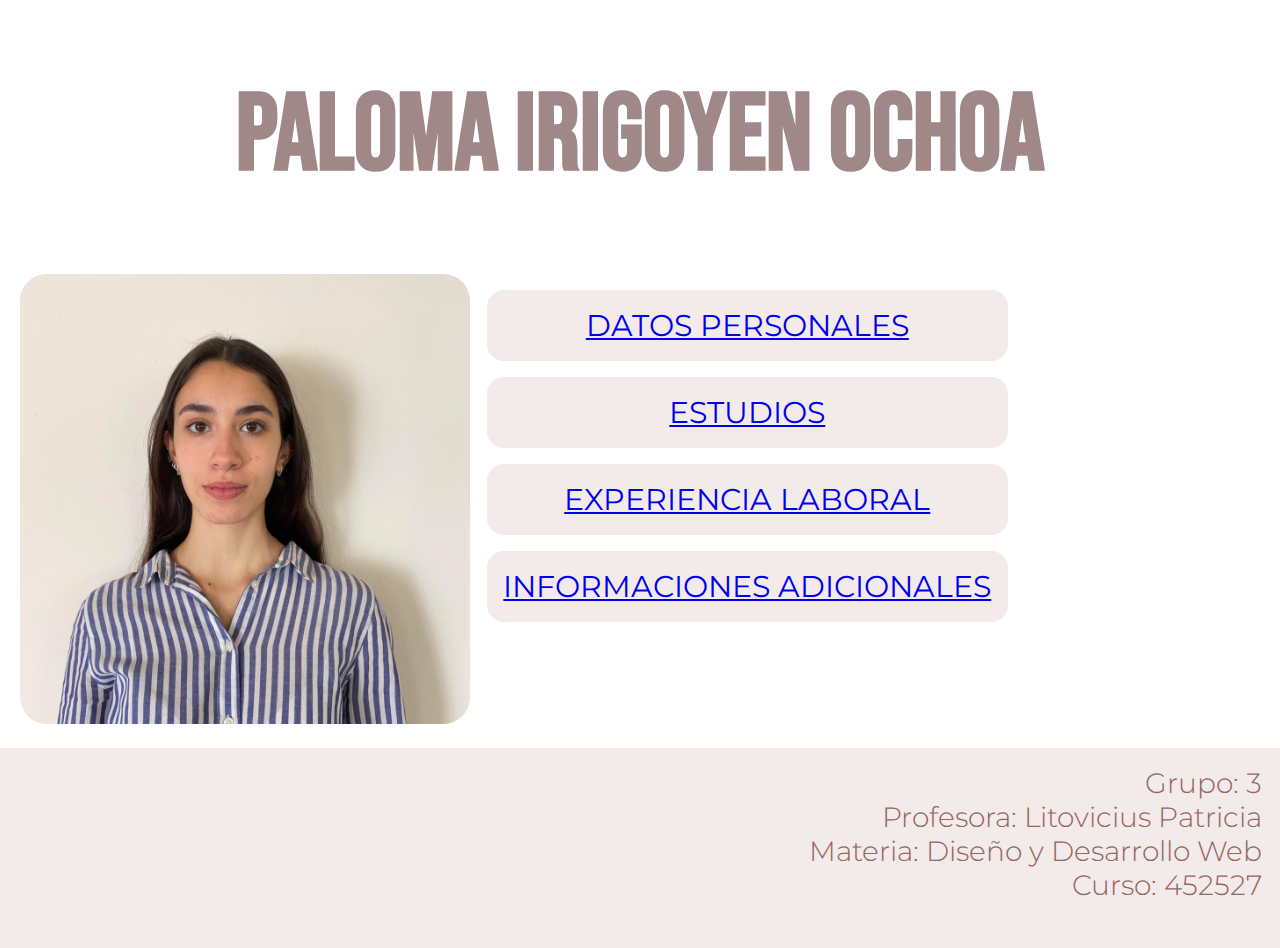
<file: index.html>
<!DOCTYPE html>
<html lang="en">
<head>
    <meta charset="UTF-8">
    <meta name="viewport" content="width=device-width, initial-scale=1.0">
    <title>Mi CV</title>
    <link rel="stylesheet" href="estilos.css">
    <link href='https://fonts.googleapis.com/css?family=Montserrat' rel='stylesheet'>
    <link href='https://fonts.googleapis.com/css?family=Bebas Neue' rel='stylesheet'>
</head>
<body>
    <div class="tituloNombre">
        <h1>PALOMA IRIGOYEN OCHOA</h1>
    </div>

    <div class="contenedor">
        <div class="indexFoto divFoto">
            <img class="fotocv" src ="./imagenes/perfilcv.jpeg" alt ="foto" id="fotoindex">
        </div>
        <div>
            <ul class="indexUl">
                <li class="rectangulo opcionesLetra"><a href="datosPersonales.html">DATOS PERSONALES</li></a>
                <li class="rectangulo opcionesLetra"><a href="educacion.html">ESTUDIOS</li></a>
                <li class="rectangulo opcionesLetra"><a href="experiencia.html">EXPERIENCIA LABORAL</li></a>
                <li class="rectangulo opcionesLetra"><a href="informacionAdicional.html">INFORMACIONES ADICIONALES</li></a>
            </ul>
        </div>
    </div>
    <footer class="footerStyle">
        <div class="container">
          <div class="row">
            <ul class="indexUl">
                <li class="opcionesLetra2">Grupo: 3</li>
                <li class="opcionesLetra2">Profesora: Litovicius Patricia</li>
                <li class="opcionesLetra2">Materia: Diseño y Desarrollo Web</li>
                <li class="opcionesLetra2">Curso: 452527</li>
              </ul>
            </div>
          </div>        
        </div>
      </footer>

</body>
</html>
</file>
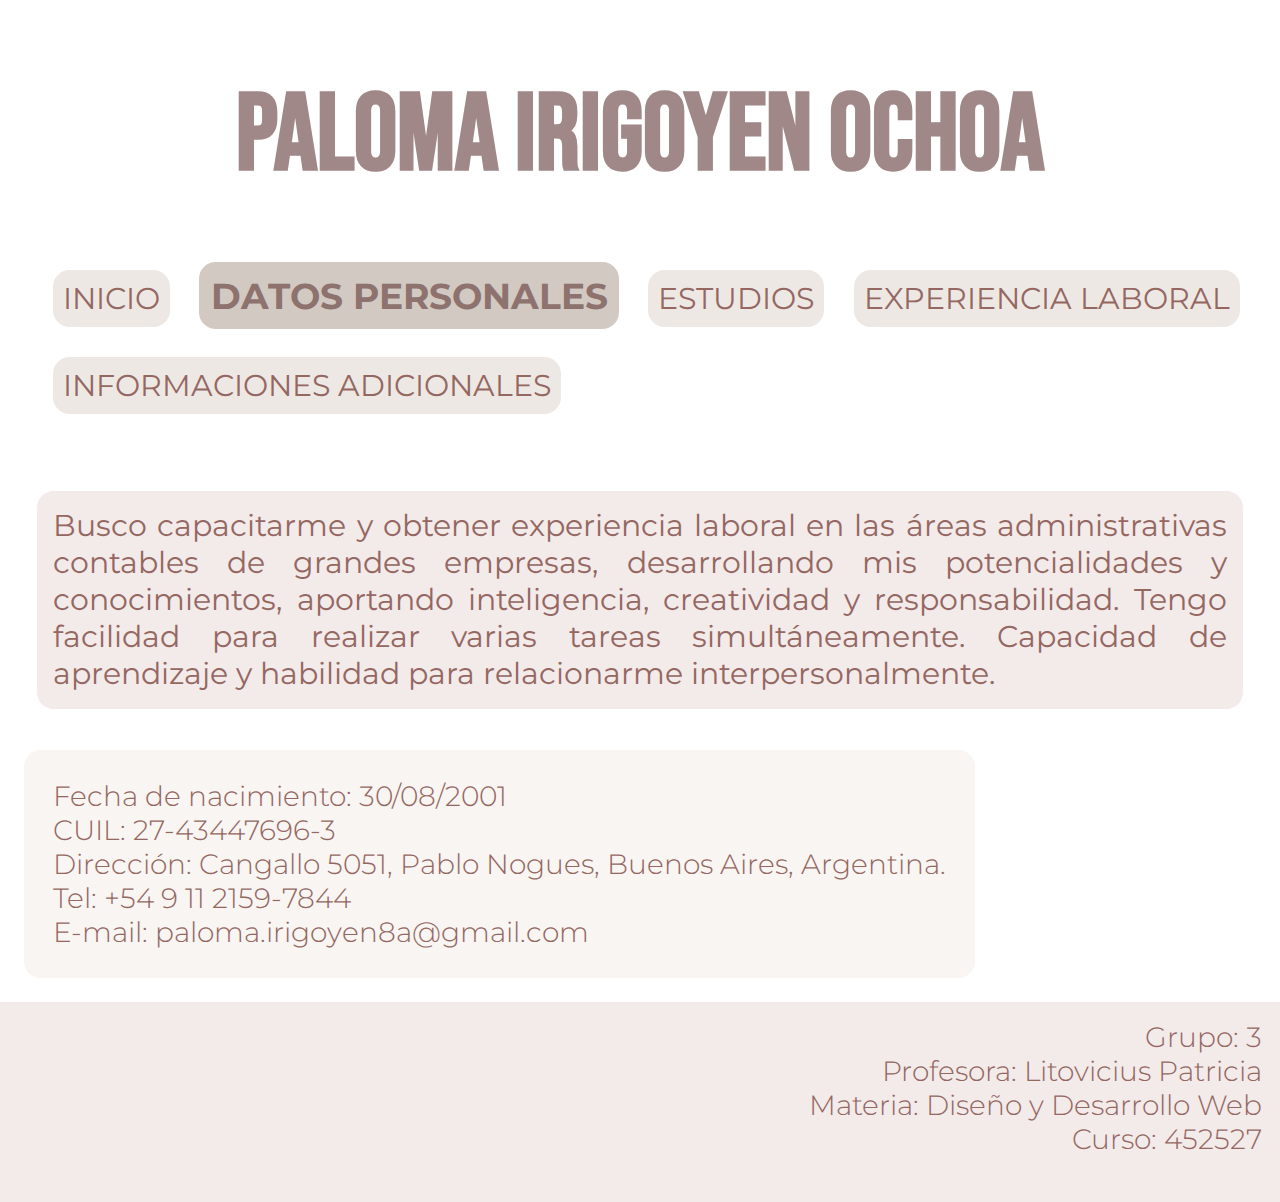
<file: datosPersonales.html>
<!DOCTYPE html>
<html lang="en">
<head>
    <meta charset="UTF-8">
    <meta name="viewport" content="width=device-width, initial-scale=1.0">
    <title>Mi CV</title>
    <link rel="stylesheet" href="estilos.css">
    <link href='https://fonts.googleapis.com/css?family=Montserrat' rel='stylesheet'>
    <link href='https://fonts.googleapis.com/css?family=Bebas Neue' rel='stylesheet'>
</head>
<body>
    <div class="tituloNombre">
        <h1>PALOMA IRIGOYEN OCHOA</h1>
    </div>
         <div>
        <ul class="listaBotones">
            <li>
                <a class="rectanguloboton2 opcionesLetra rectangulo-datosPersonales" href="index.html">INICIO</a>
            </li>
            <li>
                <a class="rectanguloboton1 opcionesLetraboton rectangulo-datosPersonales">DATOS PERSONALES</a>
            </li>
            <li>
                <a class="rectanguloboton2 opcionesLetra rectangulo-datosPersonales" href="educacion.html">ESTUDIOS</a>
            </li>
            <li>
                <a class="rectanguloboton2 opcionesLetra rectangulo-datosPersonales" href="experiencia.html">EXPERIENCIA LABORAL</a>
            </li>
            <li>
                <a class="rectanguloboton2 opcionesLetra rectangulo-datosPersonales" href="informacionAdicional.html">INFORMACIONES ADICIONALES</a>
            </li>
        </ul>
        </div>
        <div class="contenedor">
            <p class="parrafo opcionesLetra rectangulo">
                Busco capacitarme y obtener experiencia laboral en las áreas administrativas contables de grandes empresas, desarrollando mis potencialidades y conocimientos, aportando inteligencia, creatividad y responsabilidad. 
                Tengo facilidad para realizar varias tareas simultáneamente. Capacidad de aprendizaje y habilidad para relacionarme interpersonalmente.
            </p>
        </div>
        <div class="contenedor">
            <p class="parrafo opcionesLetra2 rectangulo-infomas">
                Fecha de nacimiento: 30/08/2001<br/> 
                CUIL: 27-43447696-3<br/> 
                Dirección: Cangallo 5051, Pablo Nogues, Buenos Aires, Argentina.<br/> 
                Tel: +54 9 11 2159-7844<br/> 
                E-mail: paloma.irigoyen8a@gmail.com
            </p>
        </div>   
    </div>
</body>
    <footer class="footerStyle">
        <div class="container">
          <div class="row">
            <ul class="indexUl">
                <li class="opcionesLetra2">Grupo: 3</li>
                <li class="opcionesLetra2">Profesora: Litovicius Patricia</li>
                <li class="opcionesLetra2">Materia: Diseño y Desarrollo Web</li>
                <li class="opcionesLetra2">Curso: 452527</li>
              </ul>
            </div>
          </div>        
        </div>
      </footer>
</body>
</html>
</file>
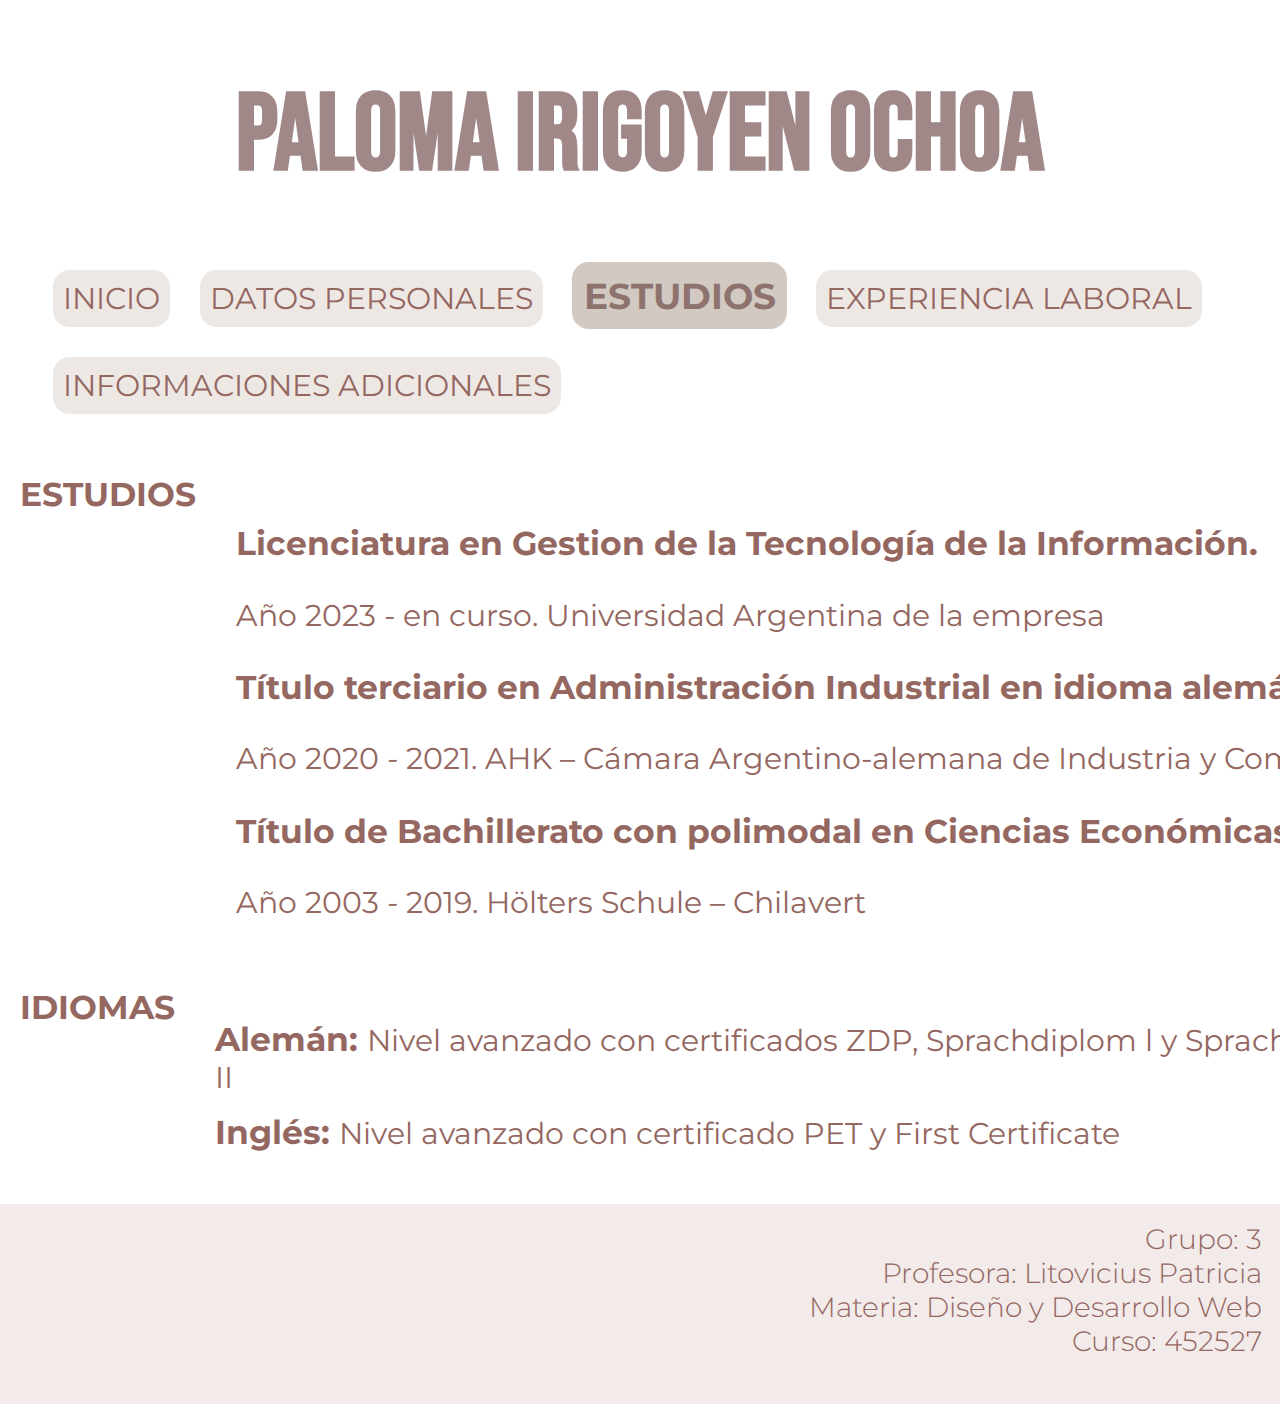
<file: educacion.html>
<!DOCTYPE html>
<html lang="en">
<head>
    <meta charset="UTF-8">
    <meta name="viewport" content="width=device-width, initial-scale=1.0">
    <title>Mi CV</title>
    <link rel="stylesheet" href="estilos.css">
    <link href='https://fonts.googleapis.com/css?family=Montserrat' rel='stylesheet'>
    <link href='https://fonts.googleapis.com/css?family=Bebas Neue' rel='stylesheet'>
</head>
<body>
    <div class="tituloNombre">
        <h1>PALOMA IRIGOYEN OCHOA</h1>
    </div>
    <div>
        <ul class="listaBotones">
            <li>
                <a class="rectanguloboton2 opcionesLetra rectangulo-datosPersonales" href="index.html">INICIO</a>
            </li>
            <li>
                <a class="rectanguloboton2 opcionesLetra rectangulo-datosPersonales" href="datosPersonales.html">DATOS PERSONALES</a>
            </li>
            <li>
                <a class="rectanguloboton1 opcionesLetraboton rectangulo-datosPersonales">ESTUDIOS</a>
            </li>
            <li>
                <a class="rectanguloboton2 opcionesLetra rectangulo-datosPersonales" href="experiencia.html">EXPERIENCIA LABORAL</a>
            </li>
            <li>
                <a class="rectanguloboton2 opcionesLetra rectangulo-datosPersonales" href="informacionAdicional.html">INFORMACIONES ADICIONALES</a>
            </li>
        </ul>
    </div>
    <div class="contenedor">
        <div class="contenedor-centrado">
            ESTUDIOS
        </div>
        
        <ul>
            <li class="letrastitulo"><p>Licenciatura en Gestion de la Tecnología de la Información.</p></li>
                <li class="letrastitulotext"><p>Año 2023 - en curso. Universidad Argentina de la empresa  </p></li>
            <li class="letrastitulo"><p>Título terciario en Administración Industrial en idioma alemán.</p></li>
                <li class="letrastitulotext"><p>Año 2020 - 2021. AHK – Cámara Argentino-alemana de Industria y Comercio.  </p></li>
            <li class="letrastitulo"><p>Título de Bachillerato con polimodal en Ciencias Económicas.</p></li>
                <li class="letrastitulotext"><p>Año 2003 - 2019. Hölters Schule – Chilavert  </p></li>
            </ul>

    </div>

    <div class="contenedor">
        <div class="contenedor-centrado">
            IDIOMAS
        </div>

       <ul>
            <li><p><span class="letrastitulo">Alemán: </span><span class="letrastitulotext">Nivel avanzado con certificados ZDP, Sprachdiplom l y Sprachdiplom II </span></p></li>
            <li><p><span class="letrastitulo">Inglés: </span><span class="letrastitulotext">Nivel avanzado con certificado PET y First Certificate </span></p></li>
        </ul>
                                                             
       
    </div>
    <footer class="footerStyle">
        <div class="container">
          <div class="row">
            <ul class="indexUl">
                <li class="opcionesLetra2">Grupo: 3</li>
                <li class="opcionesLetra2">Profesora: Litovicius Patricia</li>
                <li class="opcionesLetra2">Materia: Diseño y Desarrollo Web</li>
                <li class="opcionesLetra2">Curso: 452527</li>
              </ul>
            </div>
          </div>        
        </div>
      </footer>
</body>
</html>
</file>
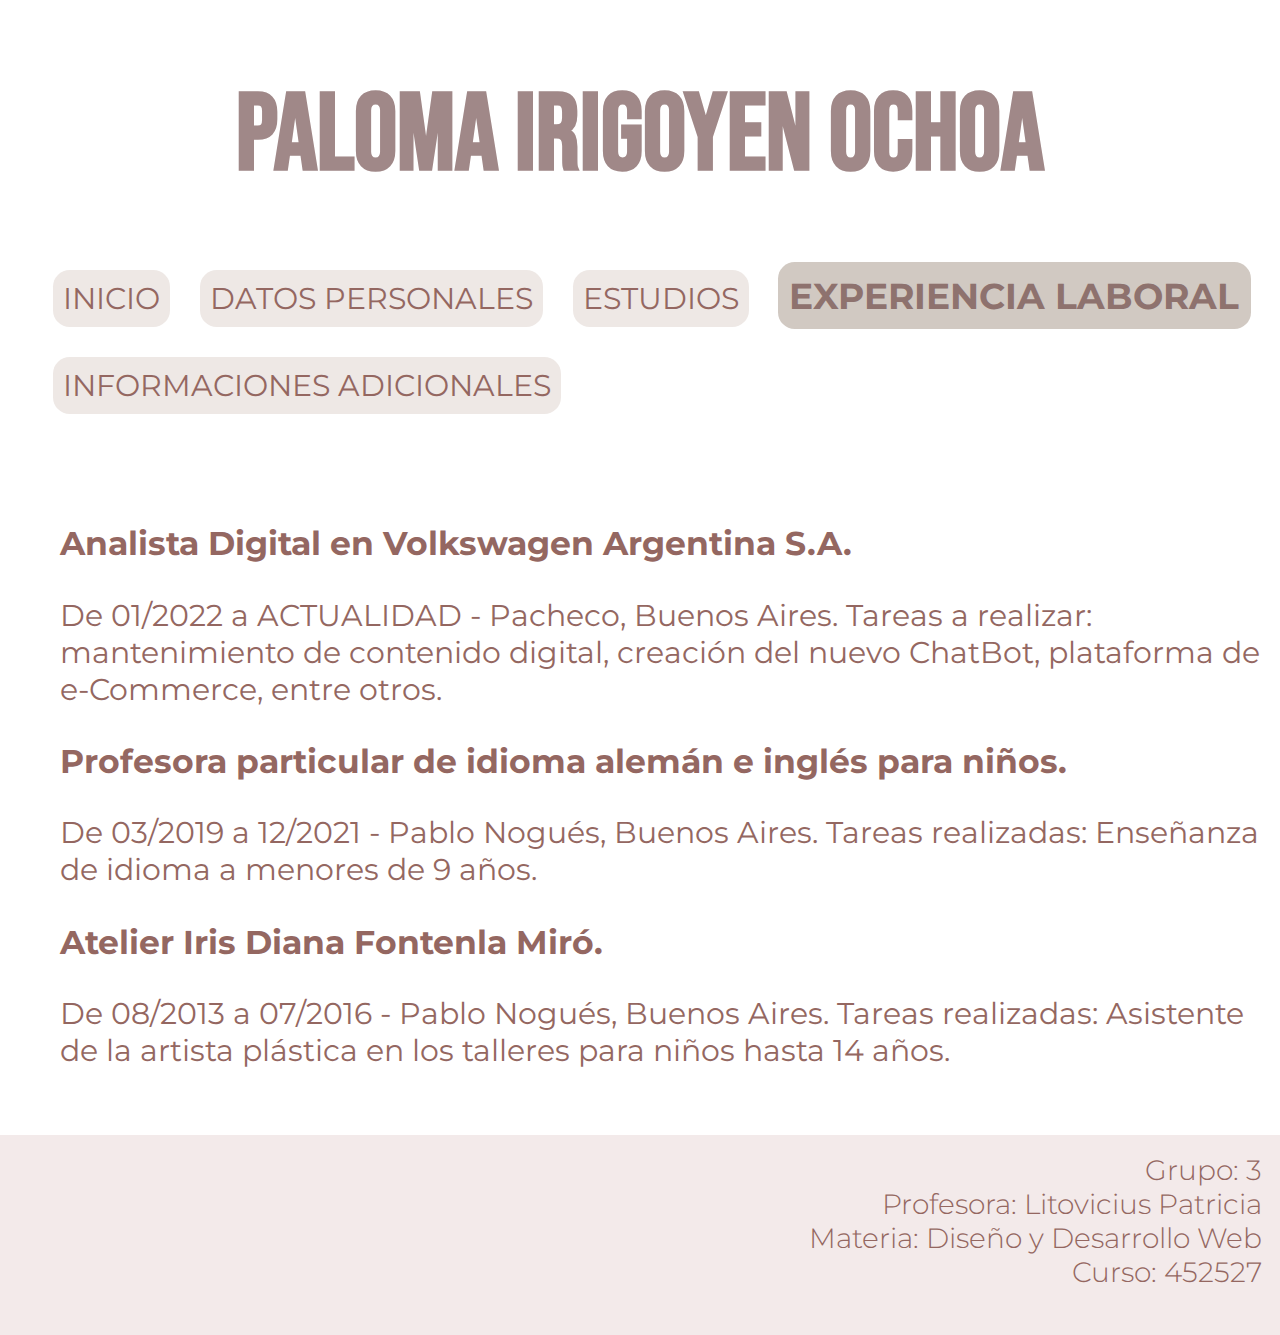
<file: experiencia.html>
<!DOCTYPE html>
<html lang="en">
<head>
    <meta charset="UTF-8">
    <meta name="viewport" content="width=device-width, initial-scale=1.0">
    <title>Mi CV</title>
    <link rel="stylesheet" href="estilos.css">
    <link href='https://fonts.googleapis.com/css?family=Montserrat' rel='stylesheet'>
    <link href='https://fonts.googleapis.com/css?family=Bebas Neue' rel='stylesheet'>
</head>
<body>
    <div class="tituloNombre">
        <h1>PALOMA IRIGOYEN OCHOA</h1>
    </div>
    <div>
        <ul class="listaBotones">
            <li>
                <a class="rectanguloboton2 opcionesLetra rectangulo-datosPersonales" href="index.html">INICIO</a>
            </li>
            <li>
                <a class="rectanguloboton2 opcionesLetra rectangulo-datosPersonales" href="datosPersonales.html">DATOS PERSONALES</a>
            </li>
            <li>
                <a class="rectanguloboton2 opcionesLetra rectangulo-datosPersonales" href="educacion.html">ESTUDIOS</a>
            </li>
            <li>
                <a class="rectanguloboton1 opcionesLetraboton rectangulo-datosPersonales">EXPERIENCIA LABORAL</a>
            </li>
            <li>
                <a class="rectanguloboton2 opcionesLetra rectangulo-datosPersonales" href="informacionAdicional.html">INFORMACIONES ADICIONALES</a>
            </li>
        </ul>
    </div>
    <div class="contenedor">
        <ul>
            <li class="letrastitulo"><p>Analista Digital en Volkswagen Argentina S.A.</p></li>
             <li class="letrastitulotext"><p>De 01/2022 a ACTUALIDAD - Pacheco, Buenos Aires.
                Tareas a realizar: mantenimiento de contenido digital, creación del nuevo    ChatBot, plataforma de e-Commerce, entre otros.</p></li>

            <li class="letrastitulo"><p>Profesora particular de idioma alemán e inglés para niños.</p></li>
             <li class="letrastitulotext"><p>De 03/2019 a 12/2021 - Pablo Nogués, Buenos Aires.
                Tareas realizadas: Enseñanza de idioma a menores de 9 años.</p></li>

            <li class="letrastitulo"><p>Atelier Iris Diana Fontenla Miró.</p></li>
             <li class="letrastitulotext"><p>De 08/2013 a 07/2016 - Pablo Nogués, Buenos Aires.
                Tareas realizadas: Asistente de la artista plástica en los talleres para niños hasta 14 años.</p></li>
        </ul>
    </div>
    <footer class="footerStyle">
        <div class="container">
          <div class="row">
            <ul class="indexUl">
                <li class="opcionesLetra2">Grupo: 3</li>
                <li class="opcionesLetra2">Profesora: Litovicius Patricia</li>
                <li class="opcionesLetra2">Materia: Diseño y Desarrollo Web</li>
                <li class="opcionesLetra2">Curso: 452527</li>
              </ul>
            </div>
          </div>        
        </div>
      </footer>
</body>
</html>
</file>
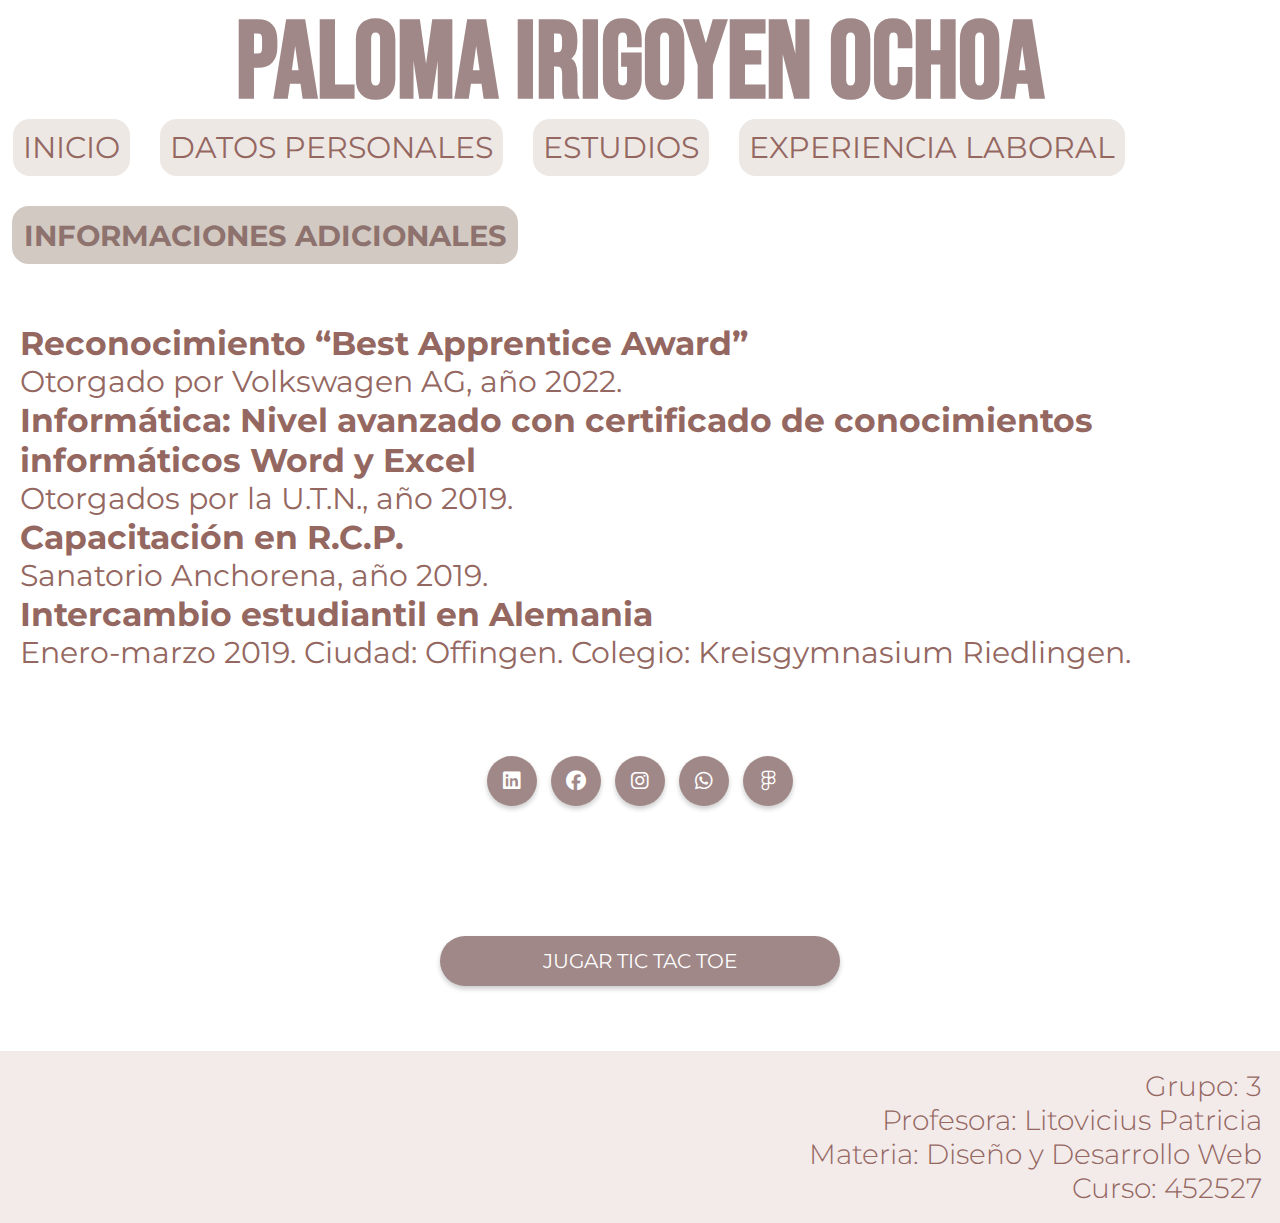
<file: informacionAdicional.html>
<!DOCTYPE html>
<html lang="en">
<head>
    <meta charset="UTF-8">
    <meta name="viewport" content="width=device-width, initial-scale=1.0">
    <title>Mi CV</title>
    <link rel="stylesheet" href="estilos.css">
    <link rel="stylesheet" href="iconos.css">
    <link href='https://fonts.googleapis.com/css?family=Montserrat' rel='stylesheet'>
    <link href='https://fonts.googleapis.com/css?family=Bebas Neue' rel='stylesheet'>
    <link rel="stylesheet" href="https://cdnjs.cloudflare.com/ajax/libs/font-awesome/6.4.2/css/all.min.css">
</head>
<body>
    <div class="tituloNombre">
        <h1>PALOMA IRIGOYEN OCHOA</h1>
    </div>
    <div>
        <ul class="listaBotones">
            <li>
                <a class="rectanguloboton2 opcionesLetra rectangulo-datosPersonales" href="index.html">INICIO</a>
            </li>
            <li>
                <a class="rectanguloboton2 opcionesLetra rectangulo-datosPersonales" href="datosPersonales.html">DATOS PERSONALES</a>
            </li>
            <li>
                <a class="rectanguloboton2 opcionesLetra rectangulo-datosPersonales" href="educacion.html">ESTUDIOS</a>
            </li>
            <li>
                <a class="rectanguloboton2 opcionesLetra rectangulo-datosPersonales" href="experiencia.html">EXPERIENCIA LABORAL</a>
            </li>
            <li>
                <a class="rectanguloboton1 opcionesLetraboton2 rectangulo-datosPersonales">INFORMACIONES ADICIONALES</a>
            </li>
        </ul>
    </div>
    <div class="contenedor">
        <ul>
            <li class="letrastitulo"><p>Reconocimiento “Best Apprentice Award”</p></li>
             <li class="letrastitulotext"><p>Otorgado por Volkswagen AG, año 2022. </p></li>
            <li class="letrastitulo"><p>Informática: Nivel avanzado con certificado de conocimientos informáticos Word y Excel</p></li>
             <li class="letrastitulotext"><p>Otorgados por la U.T.N., año 2019. </p></li>
            <li class="letrastitulo"><p>Capacitación en R.C.P.</p></li>
             <li class="letrastitulotext"><p>Sanatorio Anchorena, año 2019. </p></li>
            <li class="letrastitulo"><p>Intercambio estudiantil en Alemania</p></li>
             <li class="letrastitulotext"><p>Enero-marzo 2019. Ciudad: Offingen. Colegio: Kreisgymnasium Riedlingen.</p></li>
        </ul>
    </div>
    <div class="redes-container">
        <ul>
            <li> <a href="https://ar.linkedin.com/in/paloma-irigoyen-ochoa-a4a594247" class="linkedin"><i class="fa-brands fa-linkedin"></i></a></li>
            <li> <a href="https://www.facebook.com/palo.iri" class="facebook"><i class="fa-brands fa-facebook"></i></a></li>
            <li> <a href="https://instagram.com/palomairigoyenn?igshid=OGQ5ZDc2ODk2ZA%3D%3D&utm_source=qr" class="instagram"><i class="fa-brands fa-instagram"></i></a></li>
            <li> <a href="https://wa.me/5491121597844" class="whatsapp"><i class="fa-brands fa-whatsapp"></i></a></li>
            <li> <a href="https://www.figma.com/file/E079vMbXToz38gJi1F9nKR/CV-Paloma?type=design&node-id=1%3A35&mode=design&t=YELIFZ3dSSkK96AH-1" class="figma"><i class="fa-brands fa-figma"></i></a></li>
        </ul>
    </div>

    <div class="redes-container">
        <ul>
            <li class="redes-container-big"> 
                <a href="tictactoe.html">JUGAR TIC TAC TOE</a>
            </li>
        </ul>
    </div>

    <footer class="footerStyle">
        <div class="container">
          <div class="row">
            <ul class="indexUl">
                <li class="opcionesLetra2">Grupo: 3</li>
                <li class="opcionesLetra2">Profesora: Litovicius Patricia</li>
                <li class="opcionesLetra2">Materia: Diseño y Desarrollo Web</li>
                <li class="opcionesLetra2">Curso: 452527</li>
              </ul>
            </div>
          </div>        
        </div>
      </footer>
</body>
</html>
</file>
<file: estilos.css>
@media (max-width: 900px){
    .contenedor {
        display: block;
        min-height: 100%;
    }
    .fotoindex{
        width: 100%;
    }
    .datosFoto{
        width: 100%;
    }
    .listaBotones{
        text-align: center;
        padding: 0px;
    }
    .listaBotones li{
        margin-bottom: 30px;
    }
}

@media (min-width:901px){
    .contenedor {
        display: -webkit-box;
    }

    .fotoindex{
        width: 40%;
    }

    .datosFoto{
        width: 25%;
    }
    .contenidoFoto{
        width: 75%;
    }

    .listaBotones li{
        display:inline-block;
        place-content: center;
        margin: auto;
        padding-left:3px;
        padding-right:3px;
        white-space: nowrap;
        margin-bottom: 4%;
    }
}

.contenedor {
    align-items: center;
    margin: 20px;
    
}

.divFoto{
    align-items: center;
    text-align: center;
}
.fotocv{
    width: auto;
    height: 50vh;
    border-radius: 2.963vh;
}


body{
    background-color: #FFFFFF;
    color: #A08888;
    margin:0px;
}

.rectangulo{
    font-family: 'Montserrat';
    text-decoration: none;
    text-align: center;
    list-style-type: none;
    background-color: #F3EAEA;
    border-radius: 1.8519vh;
    padding: 1.8519vh;
    margin: 1.8519vh;
   
}

.rectanguloboton1{
    text-align: center;
    list-style-type: none;
    text-decoration: none;
    background-color: #D1C9C2;
    border-radius: 1.8519vh;
    padding: 1.2963vh;
    margin: 1.2963vh;
    
}

.rectanguloboton2{
    text-align: center;
    list-style-type: none;
    text-decoration: none;
    background-color: #EEE8E5;
    border-radius: 1.8519vh;
    padding: 1.1111vh;
    margin: 1.1111vh;
    
}

:root{
    --rectanguloboton2: #D5B9B5;
 }

.rectanguloboton2 a:hover{
    transform: translateY(-3px) scale(1.05);
    box-shadow: 0 5px 5px 0px rgba(0, 0, 0, .4);
    filter: none;
}
.rectanguloboton2 :hover{
    background: var(--rectanguloboton2);
}

.opcionesLetraboton{
    color:#8E726E;
    font-family: 'Montserrat';
    font-weight: bolder;
    font-size: 4vh;
    justify-content: center;
    align-items: center;
    text-decoration: none;
    
}
.opcionesLetraboton2{
    color:#8E726E;
    font-family: 'Montserrat';
    font-weight: bolder;
    font-size: 3.17182vh;
    justify-content: center;
    align-items: center;
    text-decoration: none;
}

.tituloNombre{
    font-family: 'Bebas Neue';
    font-size: 6vh; 
    justify-content: space-around;
    align-items: center;
    text-align: center;
    text-decoration: none;
}

.opcionesLetra{
    color:#946761;
    font-family: 'Montserrat';
    font-size: 3.33vh;
    justify-content: center;
    align-items: center;
    text-decoration: none;
}

.opcionesLetra2{
    color:#946761;
    font-family: 'Montserrat';
    font-weight: 300;
    font-size: 3.1481vh;
    justify-content: center;
    align-items: center;
    text-decoration: none;   
}

.rectangulo-datosPersonales{
    width: 20%;
}

.rectangulo-infomas{
    background-color:#F8F5F2; 
    align-items: flex-end;
    justify-content: flex-end;
    text-align: center;
    border-radius: 1.8519vh;
    padding: 3.2407vh;
    margin: 0.4630vh;
}

.rectanguloboton1{
    text-align: center;
    background-color: #D1C9C2;
    border-radius: 1.8519vh;
    padding: 1.2963vh;
    margin: 1vh;
}

.rectanguloboton2{
    text-align: center;
    background-color: #EEE8E5;
    border-radius: 1.8519vh;
    padding: 1.1111vh;
    margin: 1.1111vh;
}

.contenedor-centrado{
    font-family: 'Montserrat';
    color:#946761;
    font-weight: bolder;
    font-size: 3.7vh;
}

.letras{
    color:#946761;
    font-family: 'Montserrat';
    font-size: 1.8519vh;
    text-decoration: none;
}
.letrastitulotext{
    color:#946761;
    font-family: 'Montserrat';
    font-size: 3.3333vh;
    text-decoration: none;
}
.letrastitulo{
    color:#946761;
    font-family: 'Montserrat';
    font-size: 3.7037vh;
    font-weight: bold;
    text-decoration: none;
}
.parrafo{
    bottom: 10%;
    text-align:justify;
}

ul {
    list-style: none;
}


.indexUl{
    padding:0;
    margin:0;
}

.footerStyle {
    background-color: #F3EAEA;
    text-align: right;
    min-height: 18.2vh;
    padding: 2vh;
}

.game {
    text-align: center;
    margin-top: 50px;
    color:#946761;
    font-family: 'Montserrat';
    font-weight: bolder;
}

.grid {
    display: grid;
    grid-template: repeat(3, 1fr) / repeat(3, 1fr);
    gap: 2px;
    width: 306px;
    margin: 0 auto;
    vertical-align: middle;
}

.cell {
    width: 100px;
    height: 100px;
    border: 1px solid #946761;
    background-color: #EEE8E5;
    font-size: 40px;
    text-align: center;
    cursor: pointer;
    display: flex;
    justify-content: center;
    align-content: center;
    flex-direction: column;
}

.button {
    margin-top: 20px;
    cursor: pointer;
    font-family: 'Montserrat';
    text-align: center;
    justify-content: center;
    align-content: center;
    padding: 10px;
    background-color: #A08888;
    color: #fff;
    line-height: 30px;
    font-size: 20px;
    box-shadow: 0 3px 5px 0px rgba(0, 0, 0, .2);
    transition: .2s;
    border-radius: 10vh;
}
</file>
<file: iconos.css>
*{
    margin: 0;
    padding: 0;
    box-sizing: border-box;
}

:root{
    --facebook: #3b5999;
    --instagram: #9F2EBF;
    --linkedin: #0077B5;
    --whatsapp: #00BB2D;
    --figma: #EA4C1D;
    --juego: #E1C5C1;
}

.redes-container{
    display: flex;
    height: 20vh;
    align-items: center;
    justify-content: center;
}

.redes-container ul li{
    display: inline-block;
    margin: 0 5px;
    width: 50px;
    height: 50px;
    text-align: center;
    border-radius: 10vh;
}

.redes-container ul li a{
    display: block;
    padding: 10px;
    background-color: #A08888;
    color: #fff;
    line-height: 30px;
    font-size: 20px;
    box-shadow: 0 3px 5px 0px rgba(0, 0, 0, .2);
    transition: .2s;
    border-radius: 10vh;
}

.redes-container ul:hover a{
    filter: blur(2px);
}

.redes-container ul li a:hover{
    transform: translateY(-3px) scale(1.05);
    box-shadow: 0 5px 5px 0px rgba(0, 0, 0, .4);
    filter: none;
}

.redes-container ul li .facebook:hover{
    background: var(--facebook);
}
.redes-container ul li .instagram:hover{
    background: var(--instagram);
}
.redes-container ul li .linkedin:hover{
    background: var(--linkedin);
}
.redes-container ul li .whatsapp:hover{
    background: var(--whatsapp);
}
.redes-container ul li .figma:hover{
    background: var(--figma);
}

.redes-container-big{
    width: 400px !important;
    color: #fff;
    font-family: 'Montserrat';
    } 
.redes-container-big a{
    text-decoration: none;
    }
.redes-container-big :hover{
    background: var(--juego);
    transform: translateY(-3px) scale(1.05);
    box-shadow: 0 5px 5px 0px rgba(0, 0, 0, .4);
    filter: none;
}
</file>
